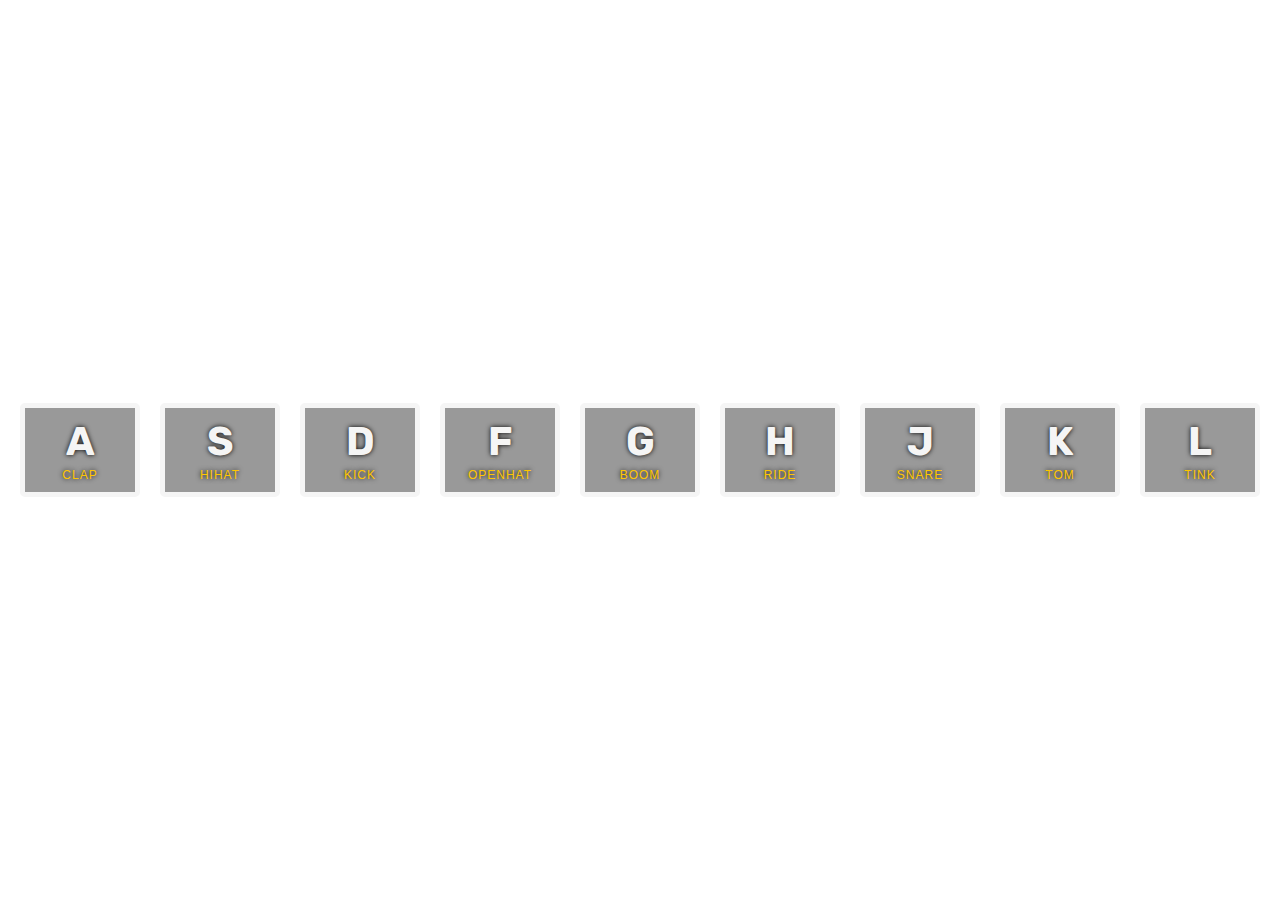
<file: 01-JavaScript-Drum-Kit/index.html>
<!DOCTYPE html>
<html lang="en">
  <head>
    <meta charset="UTF-8" />
    <meta name="viewport" content="width=device-width, initial-scale=1.0" />
    <meta http-equiv="X-UA-Compatible" content="ie=edge" />
    <title>JS Drum Kit</title>
    <link
      href="https://fonts.googleapis.com/css?family=Rubik:400,700"
      rel="stylesheet"
    />
    <link rel="stylesheet" href="style.css" />
  </head>

  <body>
    <div class="keys">
      <div data-key="65" class="key">
        <kbd>A</kbd> <span class="sound">clap</span>
      </div>

      <div data-key="83" class="key">
        <kbd>S</kbd> <span class="sound">hihat</span>
      </div>

      <div data-key="68" class="key">
        <kbd>D</kbd> <span class="sound">kick</span>
      </div>

      <div data-key="70" class="key">
        <kbd>F</kbd> <span class="sound">openhat</span>
      </div>

      <div data-key="71" class="key">
        <kbd>G</kbd> <span class="sound">boom</span>
      </div>

      <div data-key="72" class="key">
        <kbd>H</kbd> <span class="sound">ride</span>
      </div>

      <div data-key="74" class="key">
        <kbd>J</kbd> <span class="sound">snare</span>
      </div>

      <div data-key="75" class="key">
        <kbd>K</kbd> <span class="sound">tom</span>
      </div>

      <div data-key="76" class="key">
        <kbd>L</kbd> <span class="sound">tink</span>
      </div>
    </div>

    <audio data-key="65" src="sounds/clap.wav"></audio>
    <audio data-key="83" src="sounds/hihat.wav"></audio>
    <audio data-key="68" src="sounds/kick.wav"></audio>
    <audio data-key="70" src="sounds/openhat.wav"></audio>
    <audio data-key="71" src="sounds/boom.wav"></audio>
    <audio data-key="72" src="sounds/ride.wav"></audio>
    <audio data-key="74" src="sounds/snare.wav"></audio>
    <audio data-key="75" src="sounds/tom.wav"></audio>
    <audio data-key="76" src="sounds/tink.wav"></audio>

    <script src="main.js"></script>
  </body>
</html>
</file>
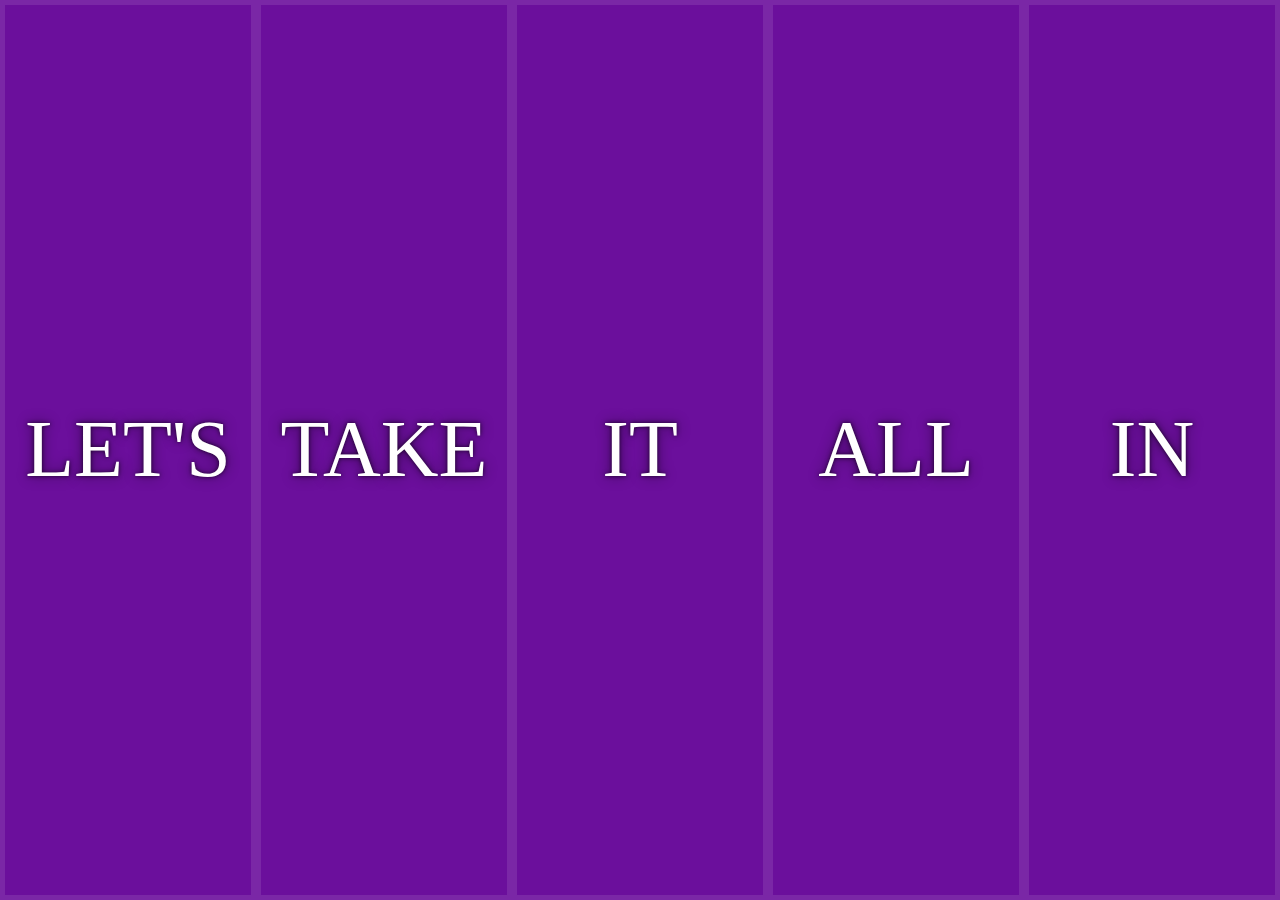
<file: 05-Flex-Panels-Image-Gallery/index.html>
<!DOCTYPE html>
<html lang="en">

<head>
    <meta charset="UTF-8" />
    <meta name="viewport" content="width=device-width, initial-scale=1.0" />
    <meta http-equiv="X-UA-Compatible" content="ie=edge" />
    <title>Flex Panels 💪</title>
    <link rel="stylesheet" href="style.css" />
</head>

<body>
    <div class="panels">
        <div class="panel panel1">
            <p>Hey</p>
            <p>Let's</p>
            <p>Dance</p>
        </div>
        <div class="panel panel2">
            <p>Give</p>
            <p>Take</p>
            <p>Receive</p>
        </div>
        <div class="panel panel3">
            <p>Experience</p>
            <p>It</p>
            <p>Today</p>
        </div>
        <div class="panel panel4">
            <p>Give</p>
            <p>All</p>
            <p>You can</p>
        </div>
        <div class="panel panel5">
            <p>Life</p>
            <p>In</p>
            <p>Motion</p>
        </div>
    </div>

    <script src="main.js"></script>
</body>

</html>
</file>
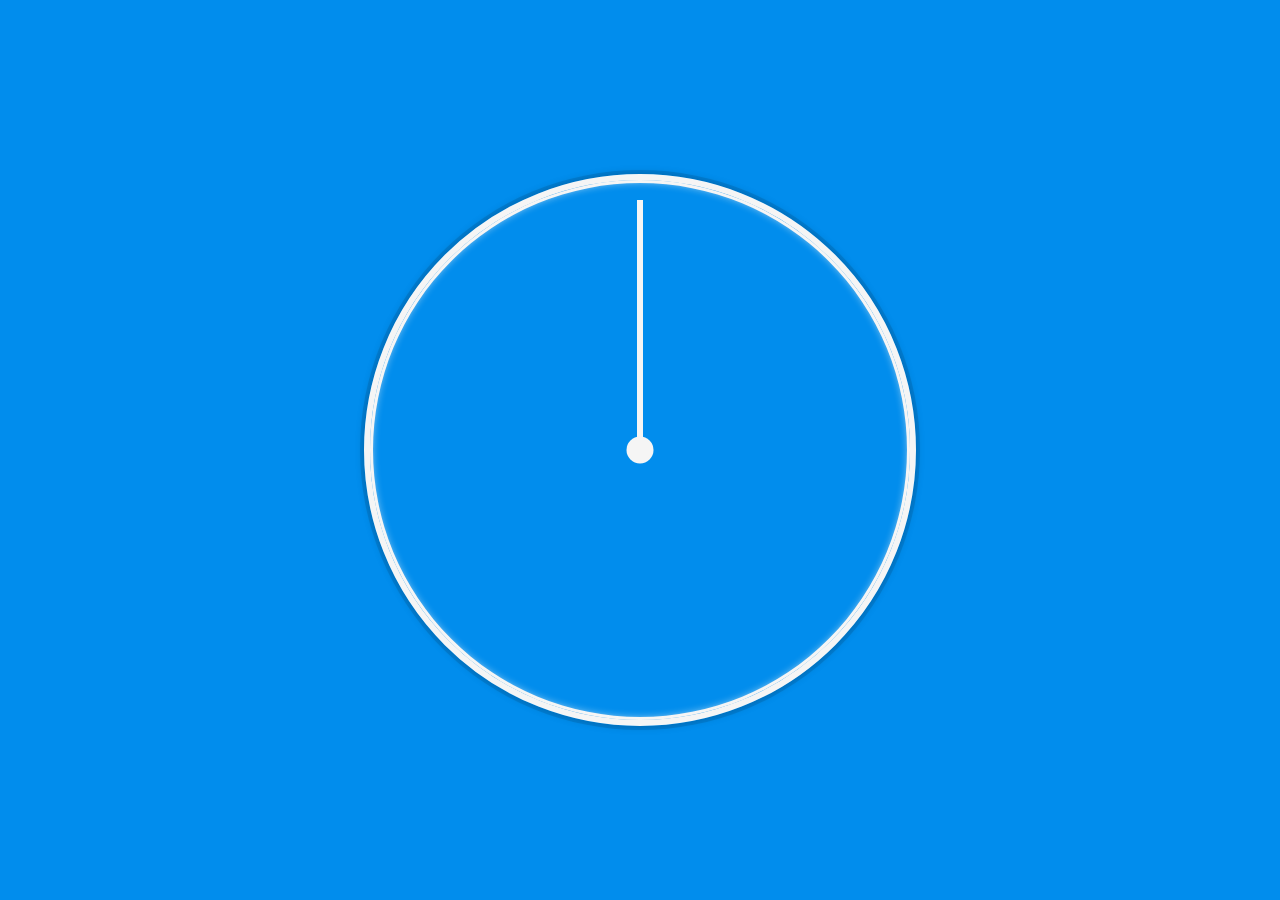
<file: 02-CSS+JS-Clock/index-START.html>
<!DOCTYPE html>
<html lang="en">
  <head>
    <meta charset="UTF-8" />
    <meta name="viewport" content="width=device-width, initial-scale=1.0" />
    <meta http-equiv="X-UA-Compatible" content="ie=edge" />
    <title>JS + CSS Clock</title>
    <link rel="stylesheet" href="style.css" />
  </head>

  <body>
    <div class="clock">
      <div class="clock-face">
        <div class="hand hour-hand"></div>
        <div class="hand min-hand"></div>
        <div class="hand second-hand"></div>
      </div>
    </div>

    <script src="main.js"></script>
  </body>
</html>
</file>
<file: 01-JavaScript-Drum-Kit/style.css>
html {
  font-size: 10px;
  background: url(https://images.pexels.com/photos/127260/pexels-photo-127260.jpeg?cs=srgb&dl=dark-guidance-highway-127260.jpg&fm=jpg) bottom center;
  background-size: cover;
}

body,
html {
  margin: 0;
  padding: 0;
  font-family: sans-serif;
}

.keys {
  display: flex;
  flex: 1;
  min-height: 100vh;
  align-items: center;
  justify-content: center;
}

.key {
  border: .5rem solid whitesmoke;
  border-radius: .5rem;
  margin: 1rem;
  font-size: 1.5rem;
  padding: 1rem .5rem;
  transition: all .07s ease;
  width: 10rem;
  text-align: center;
  color: whitesmoke;
  background: rgba(0, 0, 0, 0.4);
  text-shadow: 0 0 .5rem black;
}

.playing {
  transform: scale(1.2);
  border-color: #ffc600;
  box-shadow: 0 0 1rem #ffc600;
}

kbd {
  display: block;
  font-family: 'Rubik', sans-serif;
  font-weight: 700;
  font-size: 4rem;
}

.sound {
  font-size: 1.2rem;
  text-transform: uppercase;
  letter-spacing: .1rem;
  color: #ffc600;
}
</file>
<file: 05-Flex-Panels-Image-Gallery/style.css>
html {
  box-sizing: border-box;
  background: #ffc600;
  font-family: "helvetica neue";
  font-size: 20px;
  font-weight: 200;
}

body {
  margin: 0;
}

*,
*:before,
*:after {
  box-sizing: inherit;
}

.panels {
  min-height: 100vh;
  overflow: hidden;
  display: flex;
}

.panel {
  background: #6b0f9c;
  box-shadow: inset 0 0 0 5px rgba(255, 255, 255, 0.1);
  color: white;
  text-align: center;
  align-items: center;
  /* Safari transitionend event.propertyName === flex */
  /* Chrome + FF transitionend event.propertyName === flex-grow */
  transition: font-size 0.7s cubic-bezier(0.61, -0.19, 0.7, -0.11),
    flex 0.7s cubic-bezier(0.61, -0.19, 0.7, -0.11), background 0.2s;
  font-size: 20px;
  background-size: cover;
  background-position: center;
  flex: 1;
  justify-content: center;
  align-items: center;
  display: flex;
  flex-direction: column;
}

.panel1 {
  background-image: url(https://source.unsplash.com/6Woj_wozqmA/1500x1500);
}

.panel2 {
  background-image: url(https://source.unsplash.com/tpLz5aKdQmM/1500x1500);
}

.panel3 {
  background-image: url(https://source.unsplash.com/VVgVlH1D10U/1500x1500);
}

.panel4 {
  background-image: url(https://source.unsplash.com/d6yDSisNi4w/1500x1500);
}

.panel5 {
  background-image: url(https://source.unsplash.com/GFXex5dSS6w/1500x1500);
}

/* Flex Children */
.panel > * {
  margin: 0;
  width: 100%;
  transition: transform 0.5s;
  display: flex;
  justify-content: center;
  align-items: center;
}

.panel p {
  text-transform: uppercase;
  font-family: "Amatic SC", cursive;
  text-shadow: 0 0 4px rgba(0, 0, 0, 0.72), 0 0 14px rgba(0, 0, 0, 0.45);
  font-size: 2em;
  flex: 1 0 auto;
}

.panel.open-active > *:first-child {
  transform: translateY(0);
}

.panel > *:first-child {
  transform: translateY(-100%);
}

.panel > *:last-child {
  transform: translateY(100%);
}

.panel.open-active > *:last-child {
  transform: translateY(0);
}

.panel p:nth-child(2) {
  font-size: 4em;
}

.panel.open {
  flex: 5;
  font-size: 40px;
}
</file>
<file: 02-CSS+JS-Clock/style.css>
html {
  background: #018ded url(https://images.pexels.com/photos/1205301/pexels-photo-1205301.jpeg?cs=srgb&dl=bavaria-constellations-cosmos-1205301.jpg&fm=jpg);
  background-size: cover;
  font-family: "helvetica neue";
  text-align: center;
  font-size: 10px;
}

body {
  margin: 0;
  font-size: 2rem;
  display: flex;
  flex: 1;
  min-height: 100vh;
  align-items: center;
}

.clock {
  width: 50rem;
  height: 50rem;
  border: 6px solid whitesmoke;
  border-radius: 50%;
  margin: 50px auto;
  position: relative;
  padding: 2rem;
  box-shadow: 0 0 0 4px rgba(0, 0, 0, 0.1), inset 0 0 0 3px whitesmoke,
    inset 0 0 10px whitesmoke, 0 0 10px rgba(0, 0, 0, 0.2);
}

.clock:after {
  background: whitesmoke;
  border-radius: 50%;
  content: "";
  position: absolute;
  left: 50%;
  top: 50%;
  transform: translate(-50%, -50%);
  width: 5%;
  height: 5%;
  z-index: 10;
}

.clock-face {
  position: relative;
  width: 100%;
  height: 100%;
  transform: translateY(-3px);
  /* account for the height of the clock hands */
}

.hand {
  width: 50%;
  height: 6px;
  background: whitesmoke;
  position: absolute;
  top: 50%;
  transform-origin: 100%;
  transform: rotate(90deg);
  transition: all 0.05s;
  transition-timing-function: cubic-bezier(0.075, 0.82, 0.165, 1);
}
</file>
